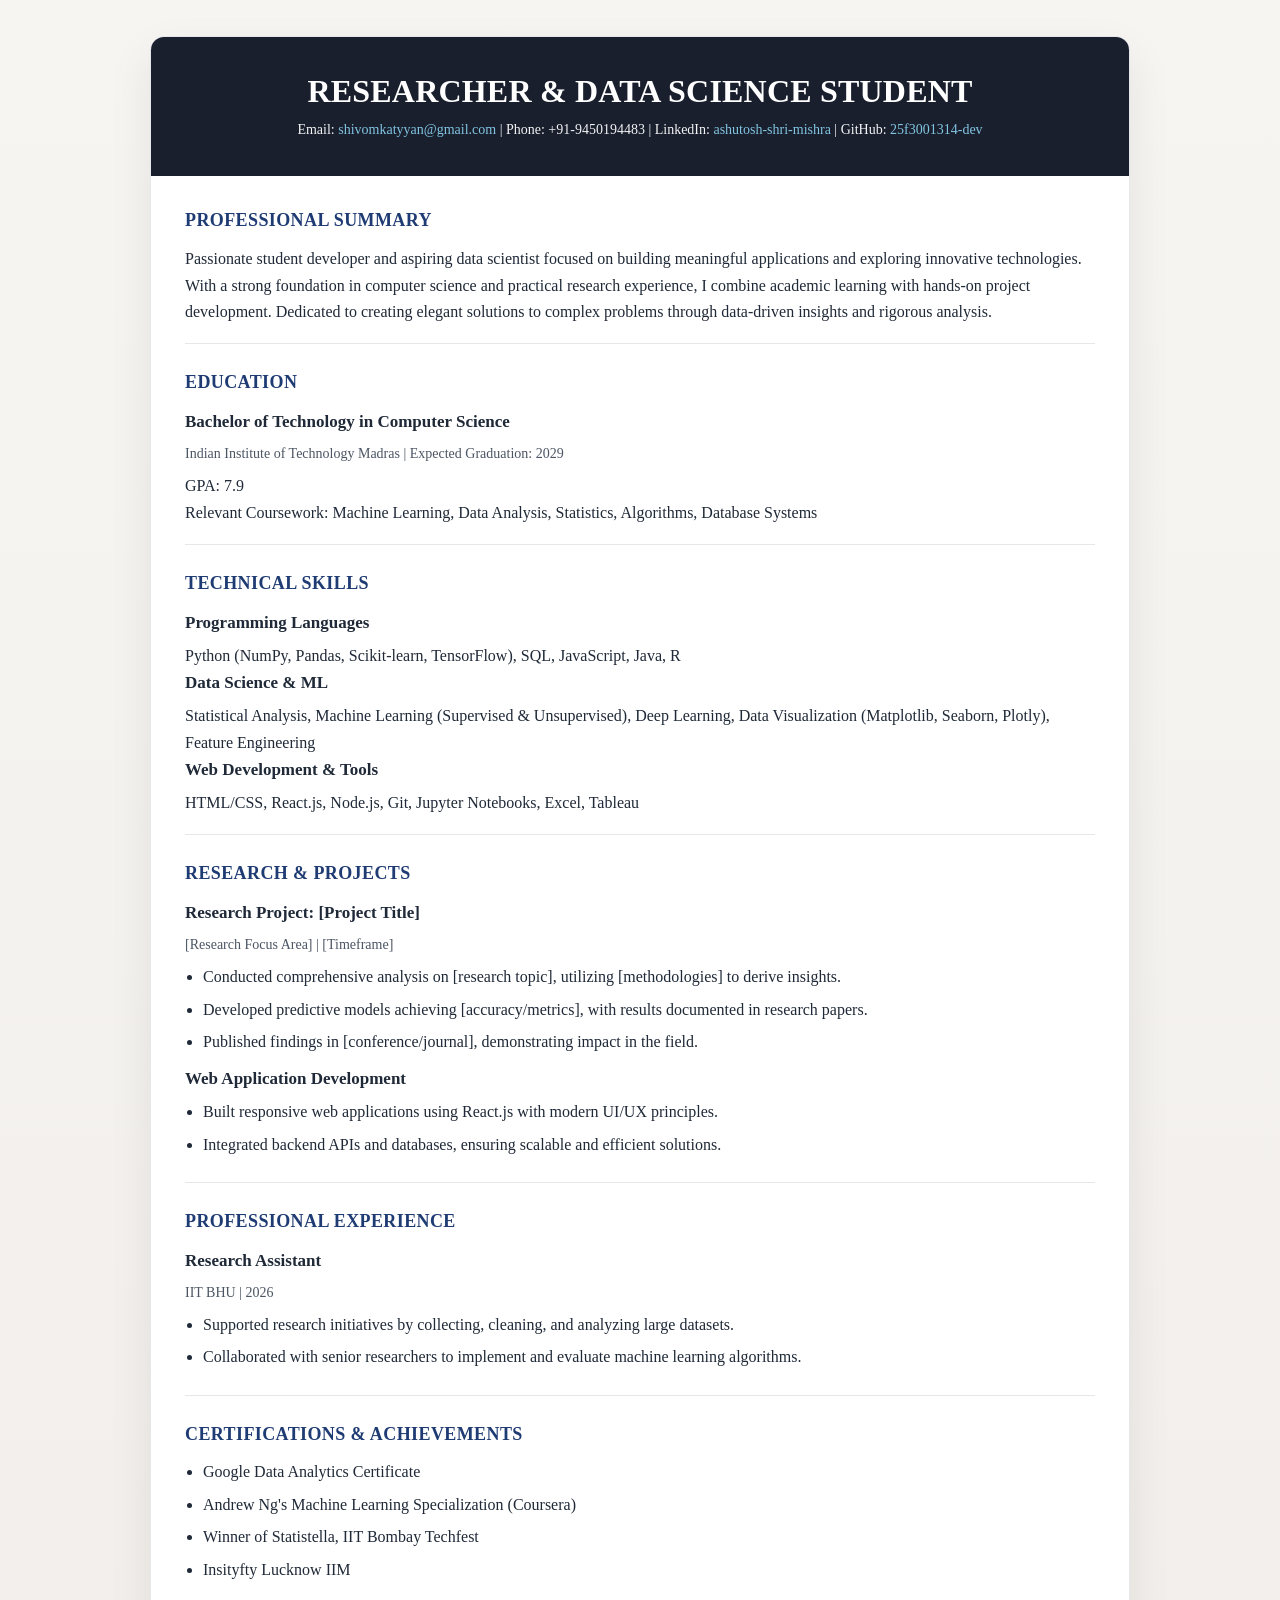
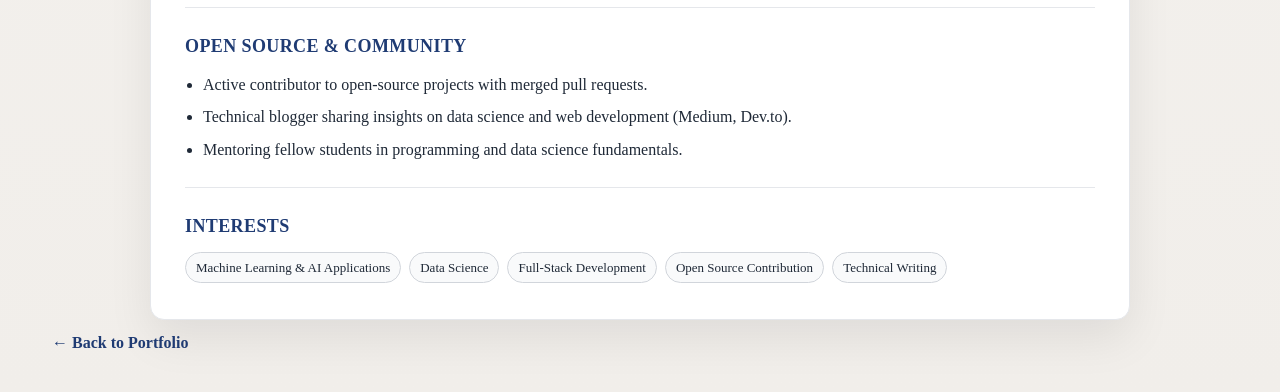
<file: cv.html>
<!DOCTYPE html>
<html lang="en">
<head>
    <meta charset="UTF-8">
    <meta name="viewport" content="width=device-width, initial-scale=1.0">
    <title>Ashutosh Shri Mishra | CV</title>
    <style>
        :root {
            --bg: #f5f3f0;
            --card: #ffffff;
            --text: #1f2937;
            --muted: #4b5563;
            --line: #e5e7eb;
            --accent: #1f3b73;
        }

        * {
            box-sizing: border-box;
            margin: 0;
            padding: 0;
        }

        body {
            font-family: Georgia, Garamond, serif;
            background: linear-gradient(180deg, #f7f5f2 0%, #f1eeea 100%);
            color: var(--text);
            line-height: 1.65;
            padding: 36px 18px;
        }

        .cv-wrap {
            max-width: 980px;
            margin: 0 auto;
            background: var(--card);
            border: 1px solid var(--line);
            box-shadow: 0 18px 45px rgba(0, 0, 0, 0.08);
            border-radius: 14px;
            overflow: hidden;
        }

        .cv-header {
            background: #1a1f2e;
            color: #ffffff;
            padding: 35px 34px;
            text-align: center;
        }

        .cv-header h1 {
            font-size: 32px;
            line-height: 1.2;
            margin-bottom: 8px;
            letter-spacing: 0.2px;
            color: #ffffff;
            font-weight: 600;
        }

        .cv-header p {
            font-size: 14px;
            opacity: 0.95;
            color: #ffffff;
        }

        .cv-header a {
            color: #87ceeb;
            text-decoration: none;
        }

        .cv-header a:hover {
            text-decoration: underline;
            color: #b0e0e6;
        }

        .cv-main {
            padding: 30px 34px 36px;
        }

        .section {
            margin-bottom: 24px;
            padding-bottom: 18px;
            border-bottom: 1px solid var(--line);
        }

        .section:last-child {
            border-bottom: none;
            margin-bottom: 0;
            padding-bottom: 0;
        }

        .section h2 {
            font-size: 18px;
            color: var(--accent);
            margin-bottom: 10px;
            letter-spacing: 0.4px;
            text-transform: uppercase;
        }

        .section h3 {
            font-size: 17px;
            margin-bottom: 6px;
        }

        .meta {
            font-size: 14px;
            color: var(--muted);
            margin-bottom: 8px;
        }

        ul {
            margin-left: 18px;
        }

        li {
            margin-bottom: 6px;
        }

        .pill-list {
            display: flex;
            flex-wrap: wrap;
            gap: 8px;
            margin-top: 6px;
        }

        .pill {
            border: 1px solid #d1d5db;
            background: #f9fafb;
            border-radius: 999px;
            padding: 4px 10px;
            font-size: 13px;
        }

        .back-link {
            display: inline-block;
            margin: 10px 34px 0;
            color: var(--accent);
            text-decoration: none;
            font-weight: 600;
        }

        @media (max-width: 768px) {
            .cv-header,
            .cv-main {
                padding: 22px;
            }

            .cv-header h1 {
                font-size: 25px;
            }
        }
    </style>
</head>
<body>
    <div class="cv-wrap">
        <header class="cv-header">
            <h1>RESEARCHER &amp; DATA SCIENCE STUDENT</h1>
            <p>
                Email: <a href="mailto:shivomkatyyan@gmail.com">shivomkatyyan@gmail.com</a> |
                Phone: +91-9450194483 |
                LinkedIn: <a href="https://www.linkedin.com/in/ashutosh-shri-mishra/" target="_blank" rel="noopener noreferrer">ashutosh-shri-mishra</a> |
                GitHub: <a href="https://github.com/25f3001314-dev" target="_blank" rel="noopener noreferrer">25f3001314-dev</a>
            </p>
        </header>

        <main class="cv-main">
            <section class="section">
                <h2>Professional Summary</h2>
                <p>
                    Passionate student developer and aspiring data scientist focused on building meaningful applications and exploring innovative technologies. With a strong foundation in computer science and practical research experience, I combine academic learning with hands-on project development. Dedicated to creating elegant solutions to complex problems through data-driven insights and rigorous analysis.
                </p>
            </section>

            <section class="section">
                <h2>Education</h2>
                <h3>Bachelor of Technology in Computer Science</h3>
                <p class="meta">Indian Institute of Technology Madras | Expected Graduation: 2029</p>
                <p>GPA: 7.9</p>
                <p>Relevant Coursework: Machine Learning, Data Analysis, Statistics, Algorithms, Database Systems</p>
            </section>

            <section class="section">
                <h2>Technical Skills</h2>
                <h3>Programming Languages</h3>
                <p>Python (NumPy, Pandas, Scikit-learn, TensorFlow), SQL, JavaScript, Java, R</p>
                <h3>Data Science &amp; ML</h3>
                <p>Statistical Analysis, Machine Learning (Supervised &amp; Unsupervised), Deep Learning, Data Visualization (Matplotlib, Seaborn, Plotly), Feature Engineering</p>
                <h3>Web Development &amp; Tools</h3>
                <p>HTML/CSS, React.js, Node.js, Git, Jupyter Notebooks, Excel, Tableau</p>
            </section>

            <section class="section">
                <h2>Research &amp; Projects</h2>
                <h3>Research Project: [Project Title]</h3>
                <p class="meta">[Research Focus Area] | [Timeframe]</p>
                <ul>
                    <li>Conducted comprehensive analysis on [research topic], utilizing [methodologies] to derive insights.</li>
                    <li>Developed predictive models achieving [accuracy/metrics], with results documented in research papers.</li>
                    <li>Published findings in [conference/journal], demonstrating impact in the field.</li>
                </ul>
                <h3 style="margin-top: 10px;">Web Application Development</h3>
                <ul>
                    <li>Built responsive web applications using React.js with modern UI/UX principles.</li>
                    <li>Integrated backend APIs and databases, ensuring scalable and efficient solutions.</li>
                </ul>
            </section>

            <section class="section">
                <h2>Professional Experience</h2>
                <h3>Research Assistant</h3>
                <p class="meta">IIT BHU | 2026</p>
                <ul>
                    <li>Supported research initiatives by collecting, cleaning, and analyzing large datasets.</li>
                    <li>Collaborated with senior researchers to implement and evaluate machine learning algorithms.</li>
                </ul>
            </section>

            <section class="section">
                <h2>Certifications &amp; Achievements</h2>
                <ul>
                    <li>Google Data Analytics Certificate</li>
                    <li>Andrew Ng's Machine Learning Specialization (Coursera)</li>
                    <li>Winner of Statistella, IIT Bombay Techfest</li>
                    <li>Insityfty Lucknow IIM</li>
                </ul>
            </section>

            <section class="section">
                <h2>Open Source &amp; Community</h2>
                <ul>
                    <li>Active contributor to open-source projects with merged pull requests.</li>
                    <li>Technical blogger sharing insights on data science and web development (Medium, Dev.to).</li>
                    <li>Mentoring fellow students in programming and data science fundamentals.</li>
                </ul>
            </section>

            <section class="section">
                <h2>Interests</h2>
                <div class="pill-list">
                    <span class="pill">Machine Learning &amp; AI Applications</span>
                    <span class="pill">Data Science</span>
                    <span class="pill">Full-Stack Development</span>
                    <span class="pill">Open Source Contribution</span>
                    <span class="pill">Technical Writing</span>
                </div>
            </section>
        </main>
    </div>

    <a class="back-link" href="index.html">← Back to Portfolio</a>
</body>
</html>
</file>
